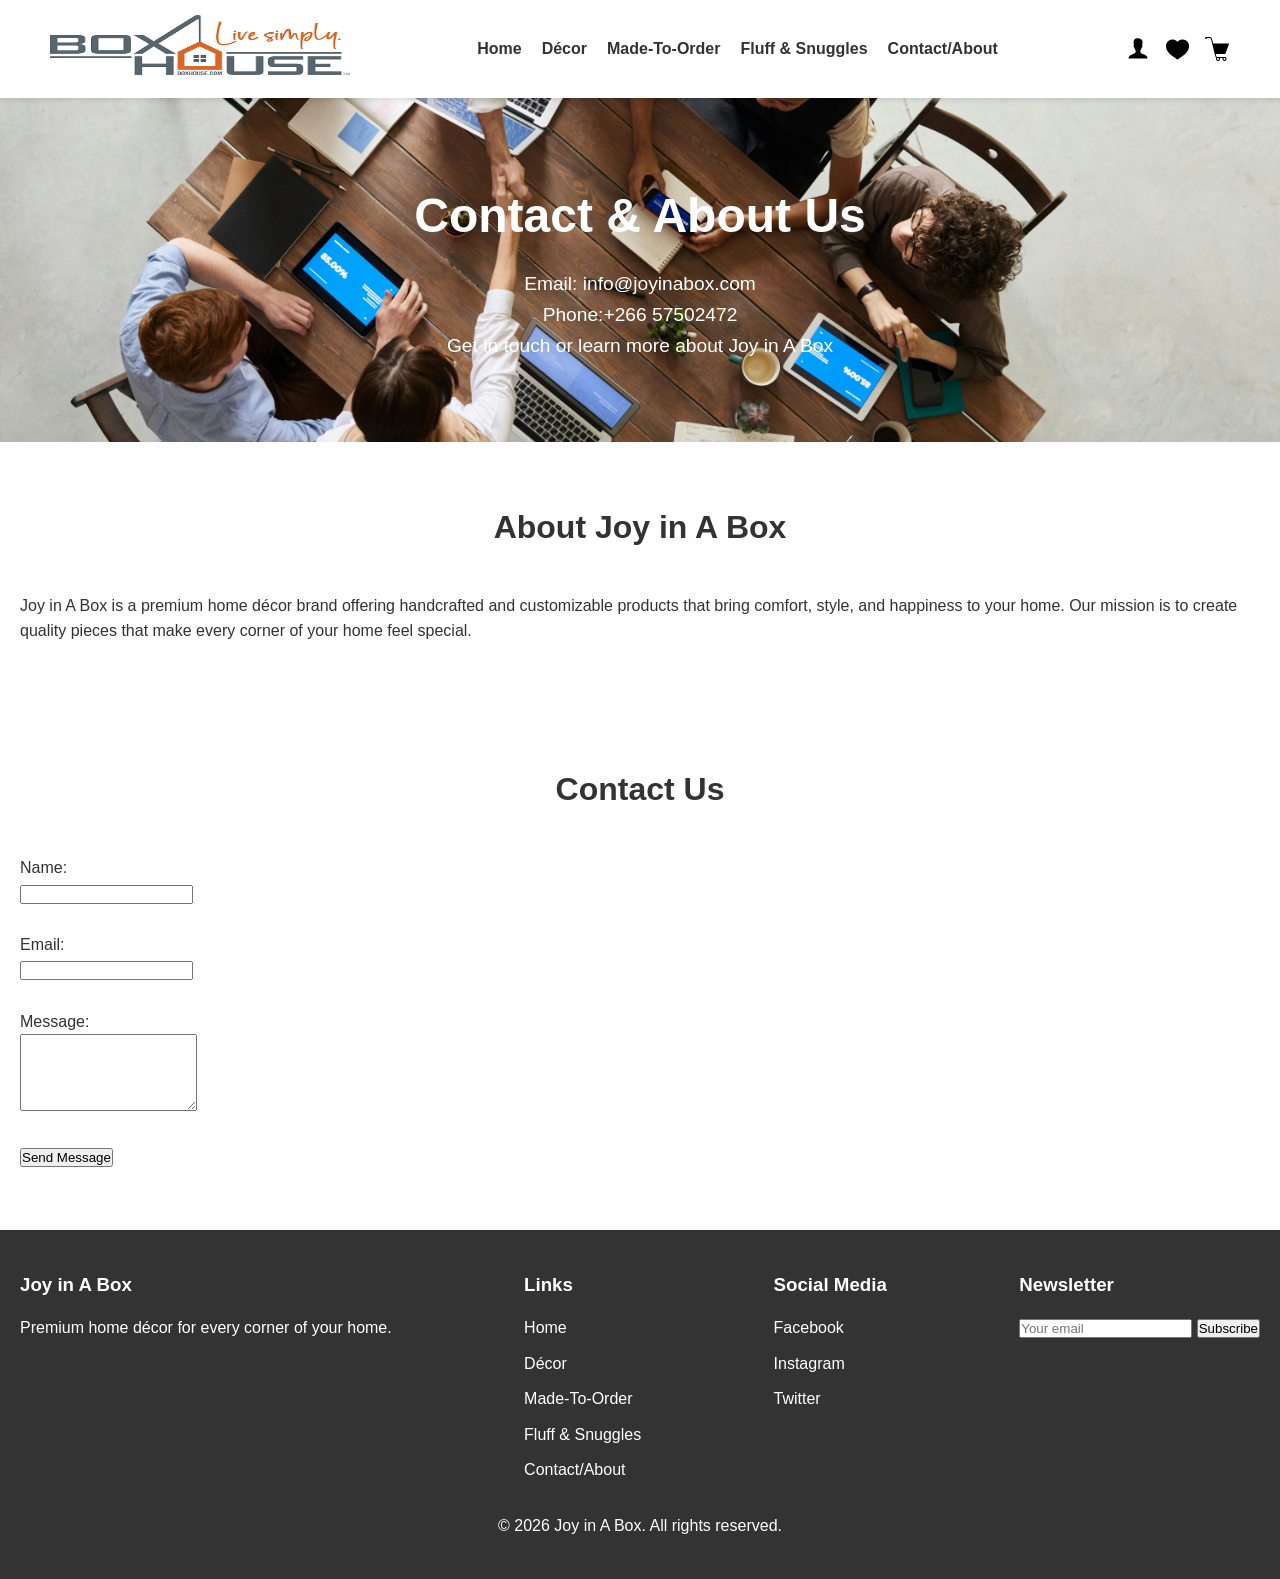
<file: contact.html>
<!DOCTYPE html>
<html>
<head>
    <title>Joy in A Box | Contact/About</title>
    <link rel="stylesheet" href="style.css">
</head>
<body>
    <header>
        <div class="logo">
            <a href="index.html"><img src="logo.png" alt="logo"width="300"></a>
        </div>
        <nav>
            <ul>
                <li><a href="index.html">Home</a></li>
                <li><a href="decor.html">Décor</a></li>
                <li><a href="made-to-order.html">Made-To-Order</a></li>
                <li><a href="fluff-snuggles.html">Fluff & Snuggles</a></li>
                <li><a href="contact.html">Contact/About</a></li>
            </ul>
        </nav>
        <div class="icons">
            <img src="account.png" alt="account"width="150">
            <img src="likes.png" alt="likes"width="150">
            <img src="shopping.png" alt="shopping"width="150">
        </div>
    </header>

    <section class="hero" style="background-image: url('contact-banner.jpeg');">
        <h1>Contact & About Us</h1> 
        <p style="text-align:center;">Email: info@joyinabox.com</p>
        <p style="text-align:center;">Phone:+266 57502472</p>
            
        <p>Get in touch or learn more about Joy in A Box</p>
    </section>

    <section>
        <h2>About Joy in A Box</h2>
        <p>Joy in A Box is a premium home décor brand offering handcrafted and customizable products that bring comfort, style, and happiness to your home. Our mission is to create quality pieces that make every corner of your home feel special.</p>
    </section>

    <section>
        <h2>Contact Us</h2>
        <form>
            <label for="name">Name:</label><br>
            <input type="text" id="name" name="name" required><br><br>

            <label for="email">Email:</label><br>
            <input type="email" id="email" name="email" required><br><br>

            <label for="message">Message:</label><br>
            <textarea id="message" name="message" rows="5" required></textarea><br><br>

            <button type="submit">Send Message</button>
        </form>
    </section>
    <footer>
        <div class="footer-content">
            <div>
                <h3>Joy in A Box</h3>
                <p>Premium home décor for every corner of your home.</p>
            </div>
            <div>
                <h3>Links</h3>
                <a href="index.html">Home</a>
                <a href="decor.html">Décor</a>
                <a href="made-to-order.html">Made-To-Order</a>
                <a href="fluff-snuggles.html">Fluff & Snuggles</a>
                <a href="contact.html">Contact/About</a>
            </div>
            <div>
                <h3>Social Media</h3>
                <a href="#">Facebook</a>
                <a href="#">Instagram</a>
                <a href="#">Twitter</a>
            </div>
            <div>
                <h3>Newsletter</h3>
                <form>
                    <input type="email" placeholder="Your email">
                    <button type="submit">Subscribe</button>
                </form>
            </div>
        </div>
        <p style="text-align:center; margin-top:20px;">&copy; 2026 Joy in A Box. All rights reserved.</p>
    </footer>
</body>
</html>
</file>
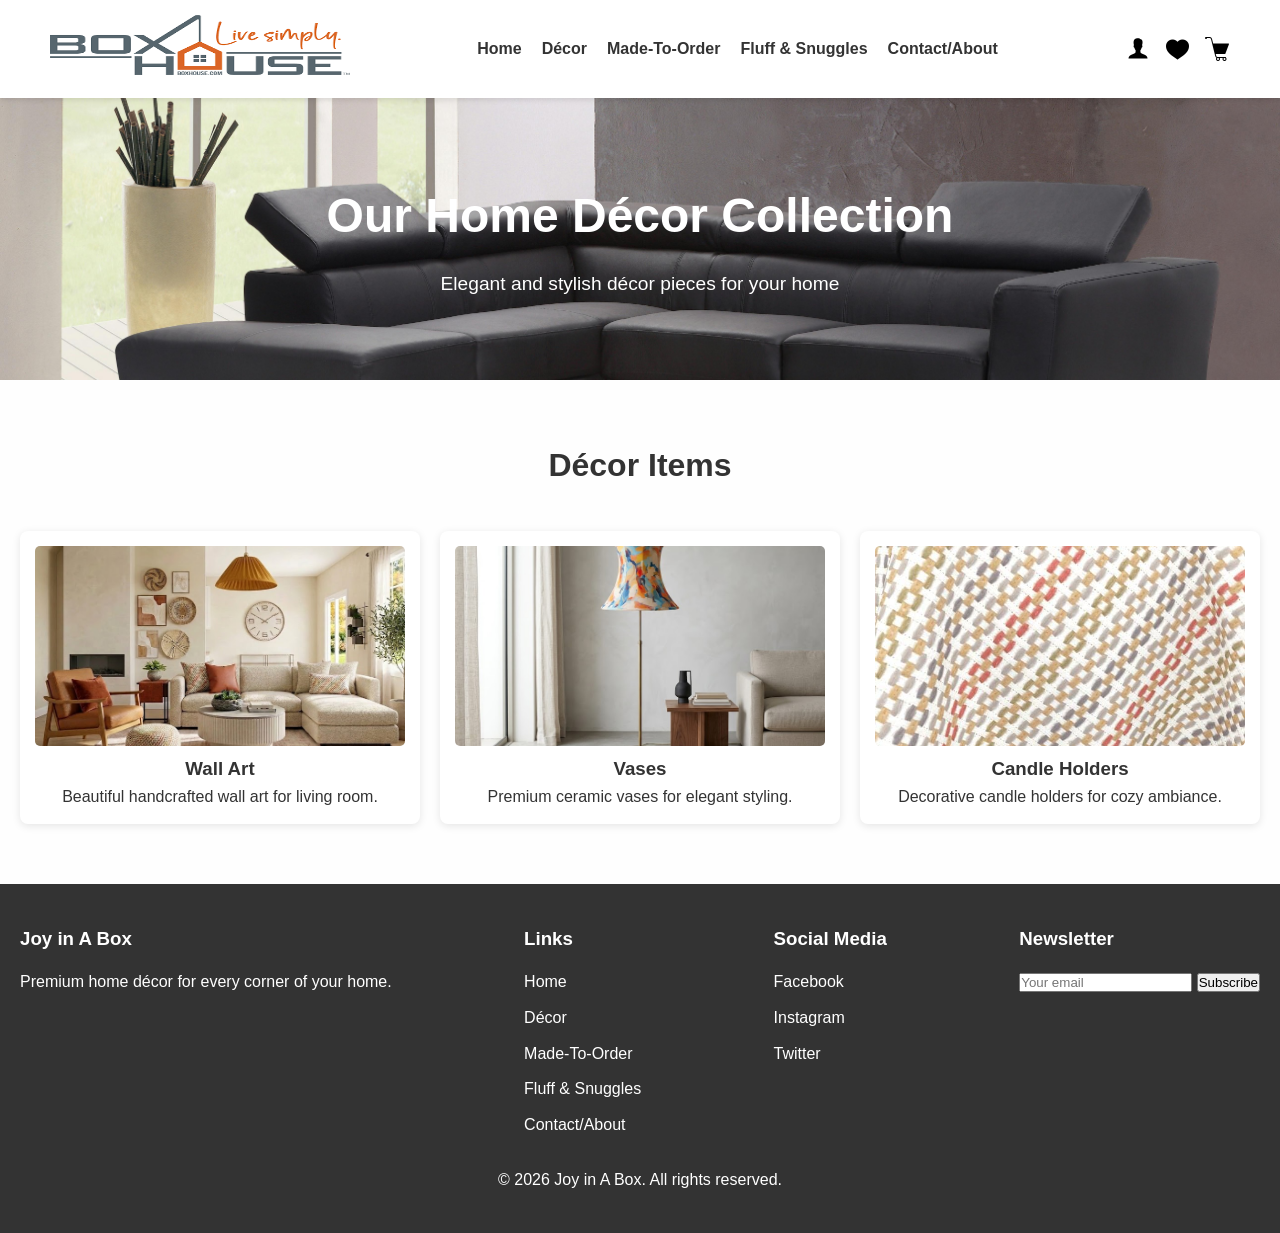
<file: decor.html>
<!DOCTYPE html>
<html>
<head>
    <title>Joy in A Box | Décor</title>
    <link rel="stylesheet" href="style.css">
</head>
<body>
    <header>
        <div class="logo">
            <a href="index.html"><img src="logo.png" alt="logo"width="300"></a>
        </div>
        <nav>
            <ul>
                <li><a href="index.html">Home</a></li>
                <li><a href="decor.html">Décor</a></li>
                <li><a href="made-to-order.html">Made-To-Order</a></li>
                <li><a href="fluff-snuggles.html">Fluff & Snuggles</a></li>
                <li><a href="contact.html">Contact/About</a></li>
            </ul>
        </nav>
        <div class="icons">
            <img src="account.png" alt="Account"width="150">
            <img src="likes.png" alt="Favourites"width="150">
            <img src="shopping.png" alt="Cart"width="150">
        </div>
    </header>
    <section class="hero" style="background-image: url('decor1.jpeg');">
        <h1>Our Home Décor Collection</h1>
        <p>Elegant and stylish décor pieces for your home</p>
    </section>
    <section>
        <h2>Décor Items</h2>
        <div class="products">
            <div class="item">
                <img src="room.jpeg" alt="room"width="300">
                <h3>Wall Art</h3>
                <p>Beautiful handcrafted wall art for living room.</p>
            </div>
            <div class="item">
                <img src="bulb.jpeg" alt="bulb"width="300">
                <h3>Vases</h3>
                <p>Premium ceramic vases for elegant styling.</p>
            </div>
            <div class="item">
                <img src="mat.jpeg" alt="mat"width="300">
                <h3>Candle Holders</h3>
                <p>Decorative candle holders for cozy ambiance.</p>
            </div>
        </div>
    </section>
    <footer>
        <div class="footer-content">
            <div>
                <h3>Joy in A Box</h3>
                <p>Premium home décor for every corner of your home.</p>
            </div>
            <div>
                <h3>Links</h3>
                <a href="index.html">Home</a>
                <a href="decor.html">Décor</a>
                <a href="made-to-order.html">Made-To-Order</a>
                <a href="fluff-snuggles.html">Fluff & Snuggles</a>
                <a href="contact.html">Contact/About</a>
            </div>
            <div>
                <h3>Social Media</h3>
                <a href="#">Facebook</a>
                <a href="#">Instagram</a>
                <a href="#">Twitter</a>
            </div>
            <div>
                <h3>Newsletter</h3>
                <form>
                    <input type="email" placeholder="Your email">
                    <button type="submit">Subscribe</button>
                </form>
            </div>
        </div>
        <p style="text-align:center; margin-top:20px;">&copy; 2026 Joy in A Box. All rights reserved.</p>
    </footer>
</body>
</html>
</file>
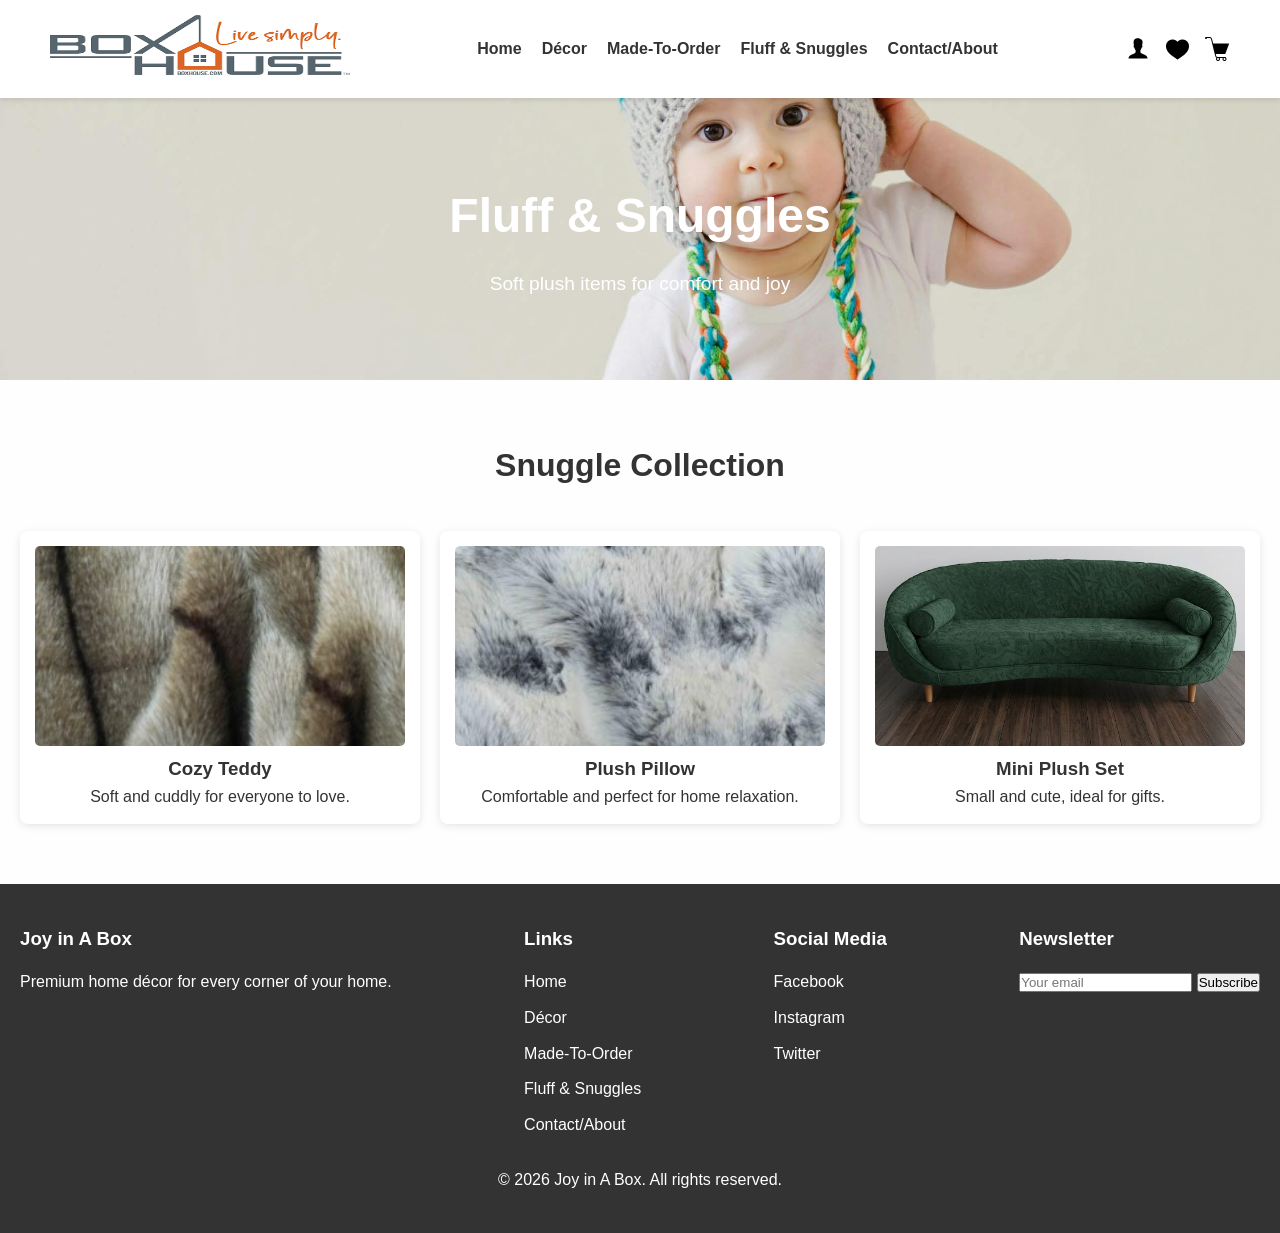
<file: fluff-snuggles.html>
<!DOCTYPE html>
<html>
<head>
    <title>Joy in A Box | Fluff & Snuggles</title>
    <link rel="stylesheet" href="style.css">
</head>
<body>
    <header>
        <div class="logo">
            <a href="index.html"><img src="logo.png" alt="logo"width="300"></a>
        </div>
        <nav>
            <ul>
                <li><a href="index.html">Home</a></li>
                <li><a href="decor.html">Décor</a></li>
                <li><a href="made-to-order.html">Made-To-Order</a></li>
                <li><a href="fluff-snuggles.html">Fluff & Snuggles</a></li>
                <li><a href="contact.html">Contact/About</a></li>
            </ul>
        </nav>
        <div class="icons">
            <img src="account.png" alt="Account"width="150">
            <img src="likes.png" alt="likes"width="150">
            <img src="shopping.png" alt="shopping"width="150">
        </div>
    </header>

    <section class="hero" style="background-image: url('fluff1.jpeg');">
        <h1>Fluff & Snuggles</h1>
        <p>Soft plush items for comfort and joy</p>
    </section>

    <section>
        <h2>Snuggle Collection</h2>
        <div class="products">
            <div class="item">
                <img src="banket1.jpeg" alt="banket1""width="150">
                <h3>Cozy Teddy</h3>
                <p>Soft and cuddly for everyone to love.</p>
            </div>
            <div class="item">
                <img src="blanket2.jpeg" alt="Plush Toy 2"width="150">
                <h3>Plush Pillow</h3>
                <p>Comfortable and perfect for home relaxation.</p>
            </div>
            <div class="item">
                <img src="sofa.jpeg" alt="Plush Toy 3"width="150">
                <h3>Mini Plush Set</h3>
                <p>Small and cute, ideal for gifts.</p>
            </div>
        </div>
    </section>
    <footer>
        <div class="footer-content">
            <div>
                <h3>Joy in A Box</h3>
                <p>Premium home décor for every corner of your home.</p>
            </div>
            <div>
                <h3>Links</h3>
                <a href="index.html">Home</a>
                <a href="decor.html">Décor</a>
                <a href="made-to-order.html">Made-To-Order</a>
                <a href="fluff-snuggles.html">Fluff & Snuggles</a>
                <a href="contact.html">Contact/About</a>
            </div>
            <div>
                <h3>Social Media</h3>
                <a href="#">Facebook</a>
                <a href="#">Instagram</a>
                <a href="#">Twitter</a>
            </div>
            <div>
                <h3>Newsletter</h3>
                <form>
                    <input type="email" placeholder="Your email">
                    <button type="submit">Subscribe</button>
                </form>
            </div>
        </div>
        <p style="text-align:center; margin-top:20px;">&copy; 2026 Joy in A Box. All rights reserved.</p>
    </footer>
</body>
</html>
</file>
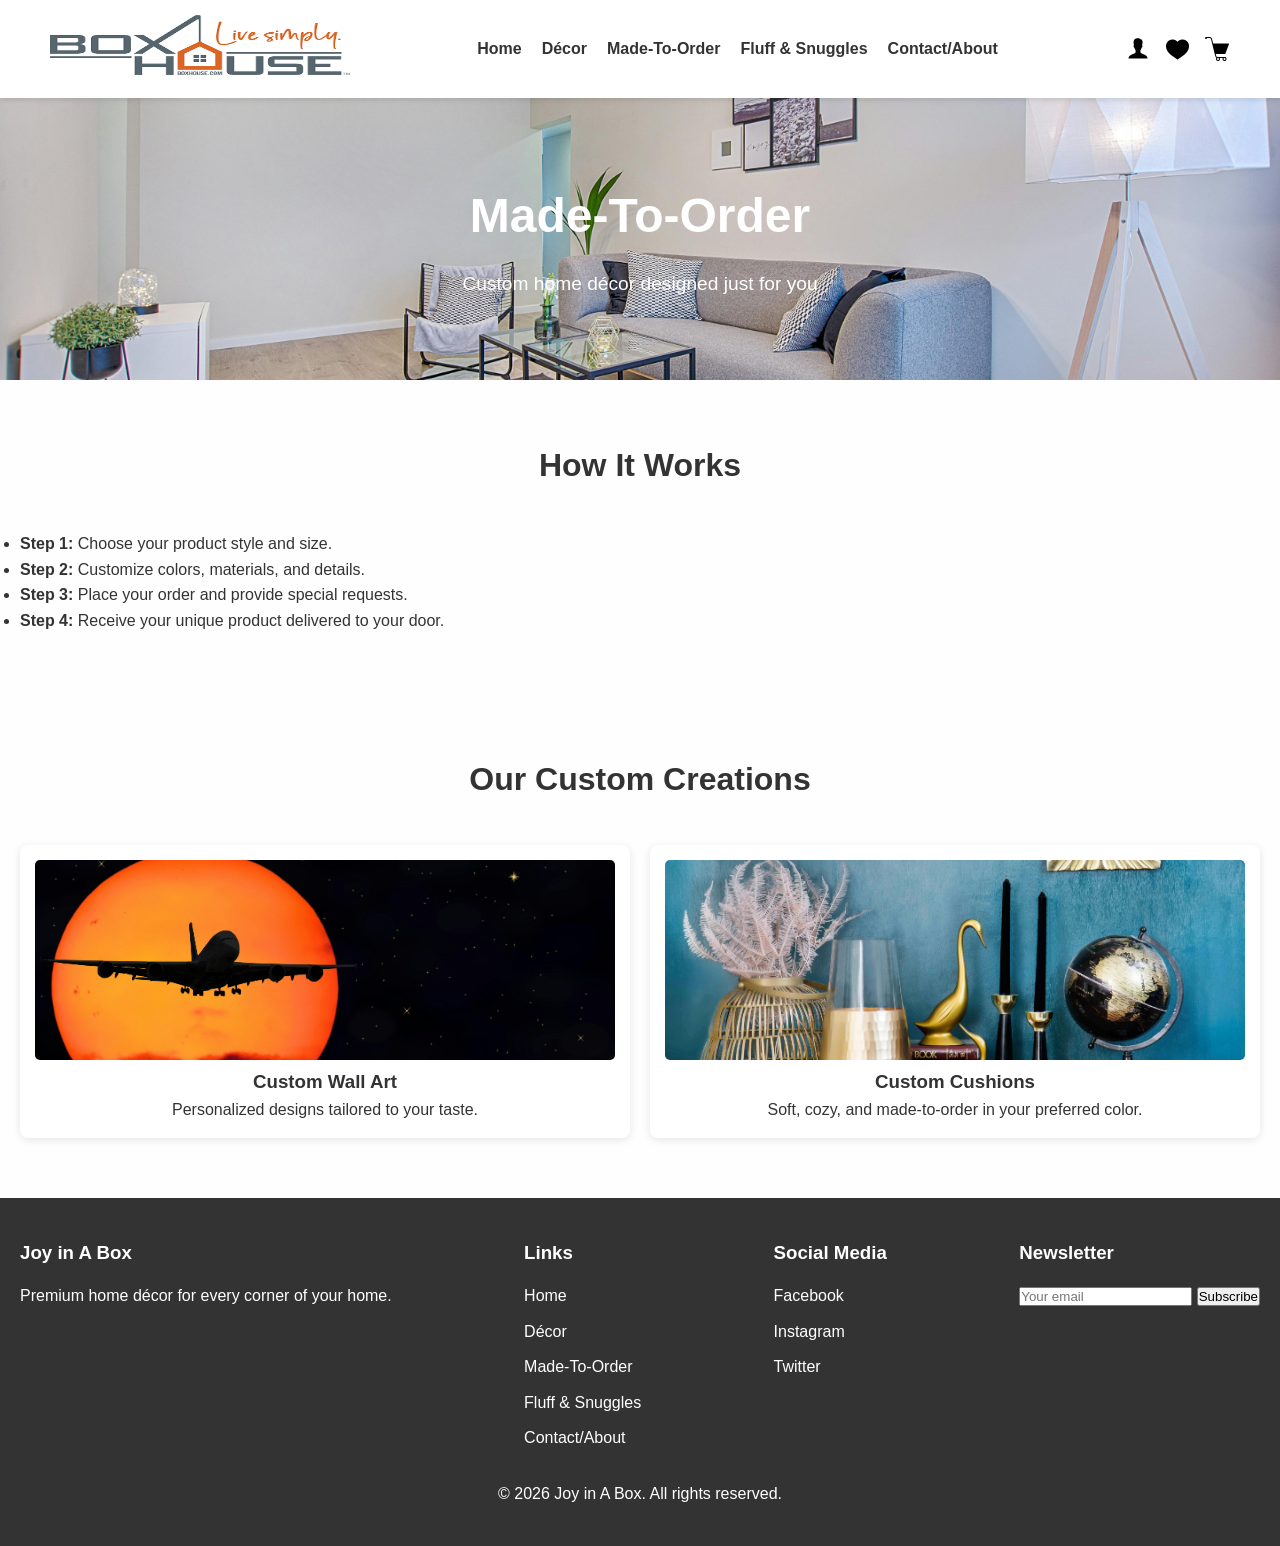
<file: made-to-order.html>
<!DOCTYPE html>
<html>
<head>
    <title>Joy in A Box | Made-To-Order</title>
    <link rel="stylesheet" href="style.css">
</head>
<body>
    <header>
        <div class="logo">
            <a href="index.html"><img src="logo.png" alt="logo"width="300"></a>
        </div>
        <nav>
            <ul>
                <li><a href="index.html">Home</a></li>
                <li><a href="decor.html">Décor</a></li>
                <li><a href="made-to-order.html">Made-To-Order</a></li>
                <li><a href="fluff-snuggles.html">Fluff & Snuggles</a></li>
                <li><a href="contact.html">Contact/About</a></li>
            </ul>
        </nav>
        <div class="icons">
            <img src="account.png" alt="account"width="150">
            <img src="likes.png" alt="likes"width="150">
            <img src="shopping.png" alt="shopping"width="150">
        </div>
    </header>

    <!-- Hero Section -->
    <section class="hero" style="background-image: url('decor3.jpeg');">
        <h1>Made-To-Order</h1>
        <p>Custom home décor designed just for you</p>
    </section>
    <section>
        <h2>How It Works</h2>
        <ul>
            <li><strong>Step 1:</strong> Choose your product style and size.</li>
            <li><strong>Step 2:</strong> Customize colors, materials, and details.</li>
            <li><strong>Step 3:</strong> Place your order and provide special requests.</li>
            <li><strong>Step 4:</strong> Receive your unique product delivered to your door.</li>
        </ul>
    </section>

    <section>
        <h2>Our Custom Creations</h2>
        <div class="products">
            <div class="item">
                <img src="custom1.jpeg" alt="custom1"width="300">
                <h3>Custom Wall Art</h3>
                <p>Personalized designs tailored to your taste.</p>
            </div>
            <div class="item">
                <img src="custom2.jpeg" alt="custom2"width="300">
                <h3>Custom Cushions</h3>
                <p>Soft, cozy, and made-to-order in your preferred color.</p>
            </div>
        </div>
    </section>
    <footer>
        <div class="footer-content">
            <div>
                <h3>Joy in A Box</h3>
                <p>Premium home décor for every corner of your home.</p>
            </div>
            <div>
                <h3>Links</h3>
                <a href="index.html">Home</a>
                <a href="decor.html">Décor</a>
                <a href="made-to-order.html">Made-To-Order</a>
                <a href="fluff-snuggles.html">Fluff & Snuggles</a>
                <a href="contact.html">Contact/About</a>
            </div>
            <div>
                <h3>Social Media</h3>
                <a href="#">Facebook</a>
                <a href="#">Instagram</a>
                <a href="#">Twitter</a>
            </div>
            <div>
                <h3>Newsletter</h3>
                <form>
                    <input type="email" placeholder="Your email">
                    <button type="submit">Subscribe</button>
                </form>
            </div>
        </div>
        <p style="text-align:center; margin-top:20px;">&copy; 2026 Joy in A Box. All rights reserved.</p>
    </footer>
</body>
</html>
</file>
<file: style.css>
* {
    margin: 0;
    padding: 0;
    box-sizing: border-box;
    font-family: Arial, sans-serif;
}

body {
    line-height: 1.6;
    background: #fefefe;
    color: #333;
}

header {
    display: flex;
    justify-content: space-between;
    align-items: center;
    padding: 15px 50px;
    background: #fff;
    box-shadow: 0 2px 5px rgba(0,0,0,0.1);
    position: sticky;
    top: 0;
    z-index: 1000;
}

header .logo img {
    height: 60px;
}

header nav ul {
    list-style: none;
    display: flex;
    gap: 20px;
}

header nav ul li a {
    text-decoration: none;
    color: #333;
    font-weight: bold;
}

header .icons {
    display: flex;
    gap: 15px;
}

header .icons img {
    width: 25px;
    cursor: pointer;
}

.hero {
    text-align: center;
    padding: 80px 20px;
    background: url('../images/hero.jpg') no-repeat center center/cover;
    color: #fff;
}

.hero h1 {
    font-size: 3rem;
    margin-bottom: 15px;
}

.hero p {
    font-size: 1.2rem;
}

section {
    padding: 60px 20px;
}

section h2 {
    text-align: center;
    margin-bottom: 40px;
    font-size: 2rem;
}

.products {
    display: grid;
    grid-template-columns: repeat(auto-fit, minmax(250px, 1fr));
    gap: 20px;
}

.products .item {
    background: #fff;
    padding: 15px;
    text-align: center;
    border-radius: 8px;
    box-shadow: 0 2px 8px rgba(0,0,0,0.1);
}

.products .item img {
    width: 100%;
    height: 200px;
    object-fit: cover;
    border-radius: 5px;
}

footer {
    background: #333;
    color: #fff;
    padding: 40px 20px;
}

footer .footer-content {
    display: flex;
    flex-wrap: wrap;
    gap: 50px;
    justify-content: space-between;
}

footer h3 {
    margin-bottom: 15px;
}

footer a {
    color: #fff;
    text-decoration: none;
    display: block;
    margin-bottom: 10px;
}
@media(max-width:768px){
    header {
        flex-direction: column;
    }
    header nav ul {
        flex-direction: column;
        gap: 10px;
    }
    .hero h1 {
        font-size: 2rem;
    }
    .hero p {
        font-size: 1rem;
    }
    footer .footer-content {
        flex-direction: column;
    }
}
</file>
